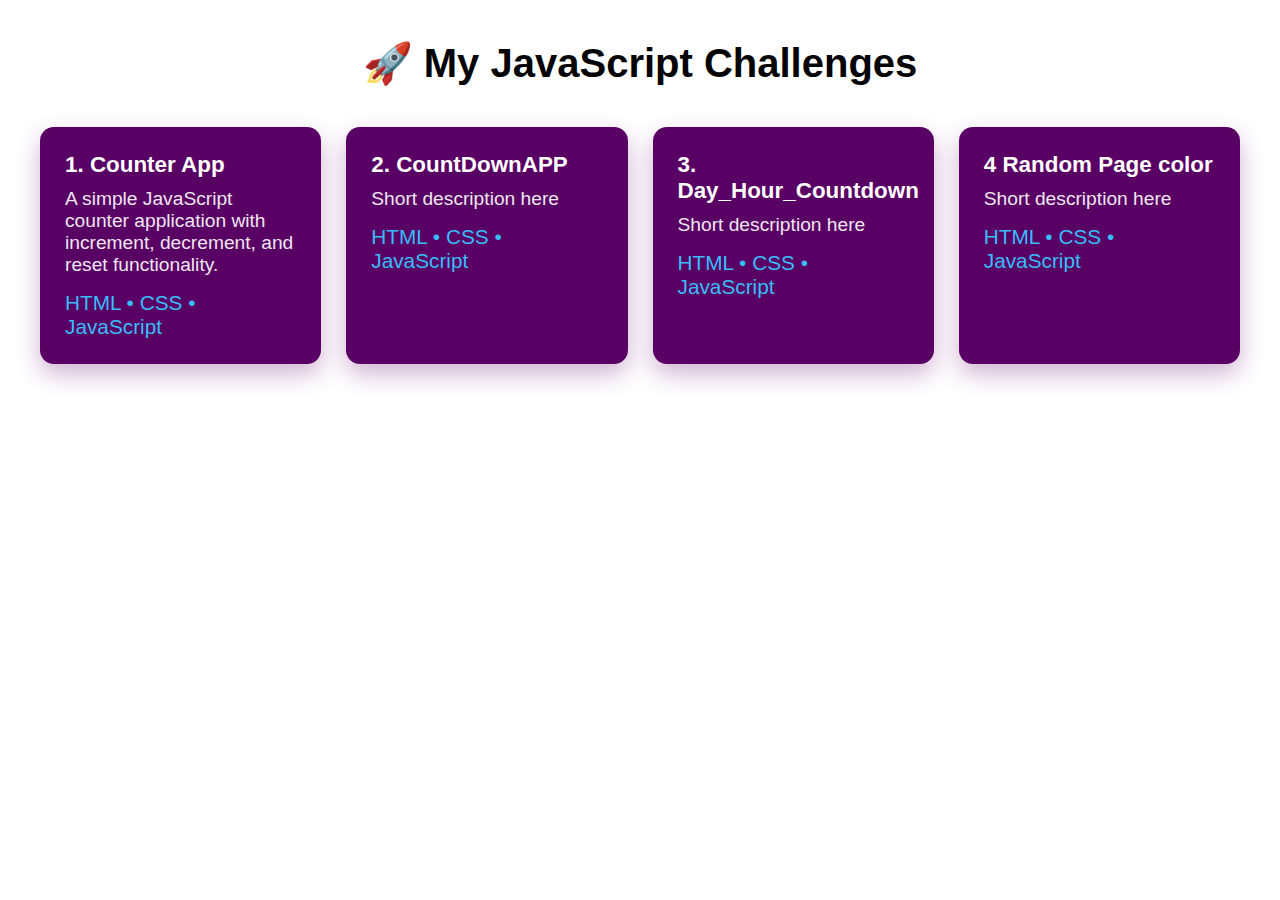
<file: index.html>
<!DOCTYPE html>
<html lang="en">
<head>
    <meta charset="UTF-8">
    <title>My Projects</title>
    <link rel="stylesheet" href="css/project.css">
</head>
<body>

    <h1 class="title">🚀 My JavaScript Challenges</h1>

    <div class="project-container">

        <!-- Project Card 1. Counter App -->
        <a href="https://sanjibkarunachaitanyaghosh.github.io/javaScript_logicBuilding_series/1.counter_APP/" class="project-card">
            <h2>1. Counter App</h2>
            <p>
                A simple JavaScript counter application with
                increment, decrement, and reset functionality.
            </p>
            <span class="tech">HTML • CSS • JavaScript</span>
        </a>

        <!-- Project Card 2. CountDownAPP -->
        
        <a href="https://sanjibkarunachaitanyaghosh.github.io/javaScript_logicBuilding_series/2.countdownapp/" class="project-card">
            <h2>2. CountDownAPP</h2>
            <p>
                Short description here
            </p>
            <span class="tech">HTML • CSS • JavaScript</span>
        </a>

        <!-- Project Card 3. DAY_HOUR  CountDownAPP -->
        <a href="https://sanjibkarunachaitanyaghosh.github.io/javaScript_logicBuilding_series/3.day_hour_countdownpp/" class="project-card">
            <h2>3. Day_Hour_Countdown</h2>
            <p>
                Short description here
            </p>
            <span class="tech">HTML • CSS • JavaScript</span>
        </a>

        <!-- Project Card 4. Random Page Color -->
        <a href="https://sanjibkarunachaitanyaghosh.github.io/javaScript_logicBuilding_series/4.random_page_color/" class="project-card">
            <h2>4 Random Page color</h2>
            <p>
                Short description here
            </p>
            <span class="tech">HTML • CSS • JavaScript</span>
        </a>

        <!-- Project Card 5. -->




    </div>

</body>
</html>
</file>
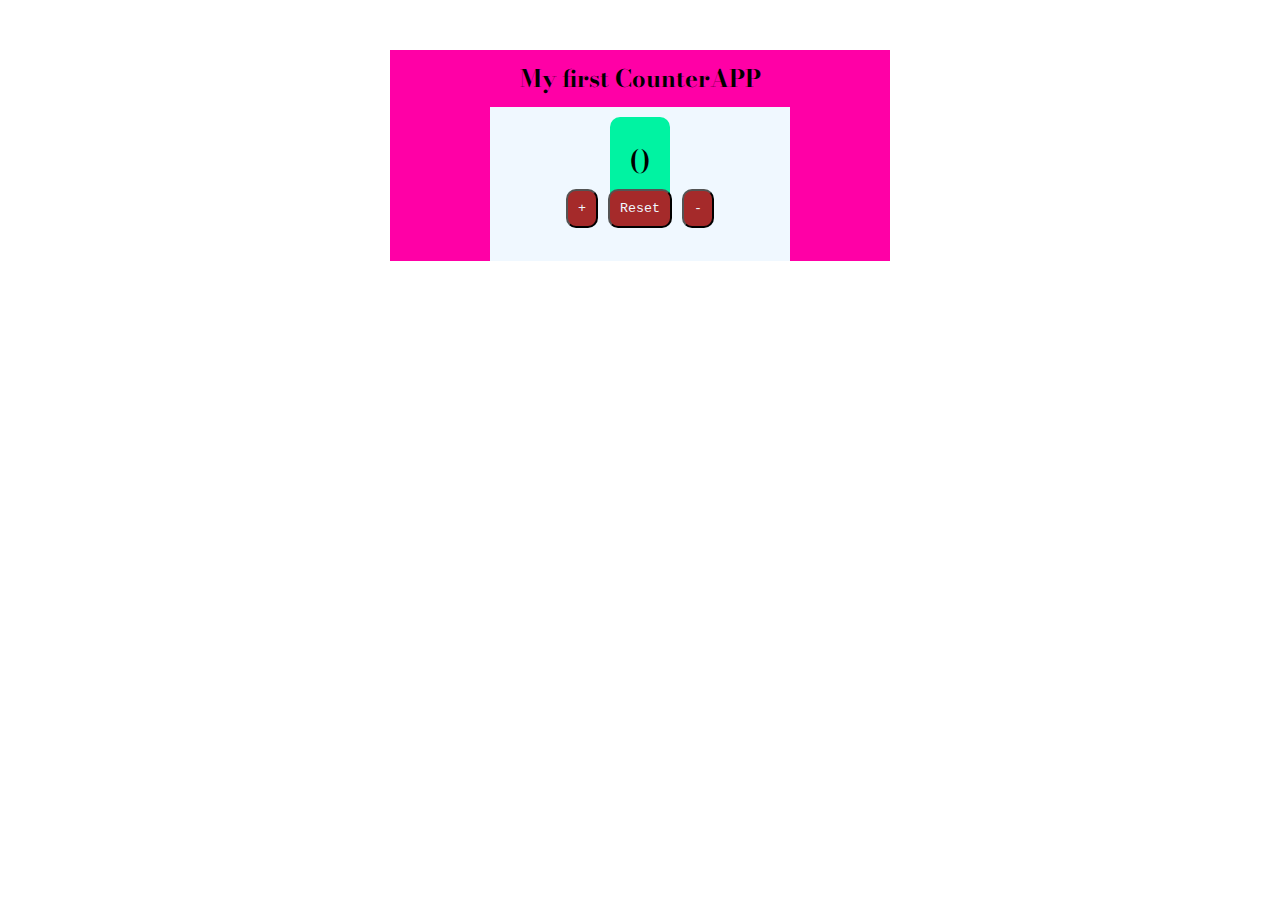
<file: 1.counter_APP/index.html>
<!DOCTYPE html>
<html lang="en">
<head>
    <meta charset="UTF-8">
    <meta name="viewport" content="width=device-width, initial-scale=1.0">
    <title>counter_APP</title>
    <link rel="stylesheet" href="style.css">
</head>
<body>
    <div class="counter_APP">
        <h2>My first CounterAPP</h2>
        <div class="buttons">
            <label id="counter_main">0</label>
            <div class="three_buttons">
                <button id="increment">+</button>
                <button id="reset">Reset</button>
                <button id="decrement">-</button>
            </div>
        </div>
    </div>
    <script src="counter.js"></script>
</body>
</html>
</file>
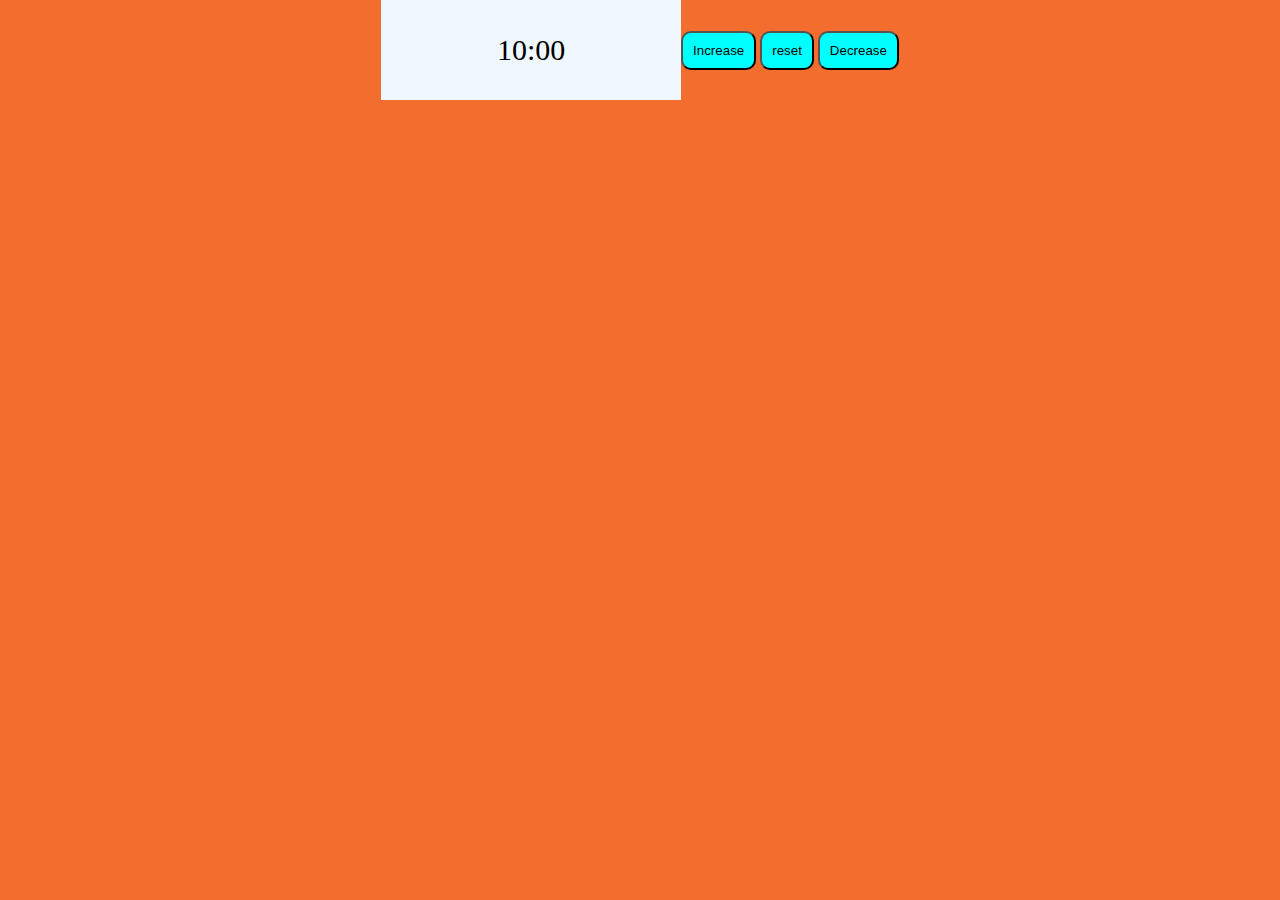
<file: 2.countdownapp/index.html>
<!DOCTYPE html>
<html lang="en">
<head>
    <meta charset="UTF-8">
    <meta name="viewport" content="width=device-width, initial-scale=1.0">
    <title>countDownAPP</title>
    <link rel="stylesheet" href="style.css">
</head>
<body>
    
    <div class="countdown">
        <label id="timer">10:00</label>
    </div>
    <div class="buttons">
        <button>Increase</button>
        <button>reset</button>
        <button>Decrease</button>
    </div>

    <script src="countdown.js"></script>
</body>
</html>
</file>
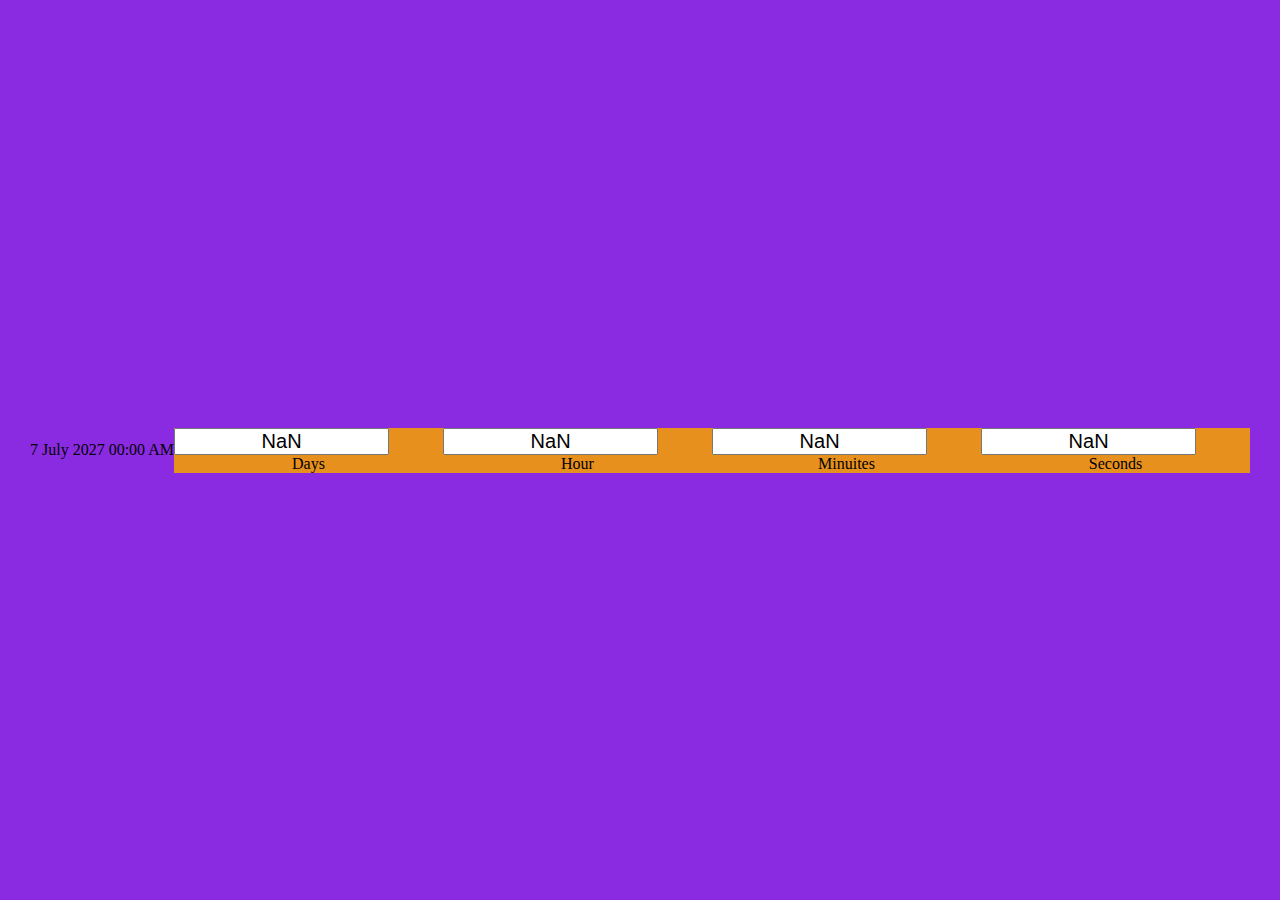
<file: 3.day_hour_countdownpp/index.html>
<!DOCTYPE html>
<html lang="en">
<head>
    <meta charset="UTF-8">
    <meta name="viewport" content="width=device-width, initial-scale=1.0">
    <title>Day_countdown_with_Hour&Min&Sec</title>
    <link rel="stylesheet" href="style.css">
</head>
<body>
    <div class="title" id="end-Date">"end Date-7 July 2027 00:00 AM"</div>
    <div class="countdownBody">
        <div class="">
            <input type="text" readonly value="0">
            <label for="">Days</label>
        </div>
        <div class="">
            <input type="text" readonly value="0">
            <label for="">Hour</label>
        </div>
        <div class="">
            <input type="text" readonly value="0">
            <label for="">Minuites</label>
        </div>
        <div class="">
            <input type="text" readonly value="0">
            <label for="">Seconds</label>
        </div>
    </div>
    <script src="count.js"></script>
</body>
</html>
</file>
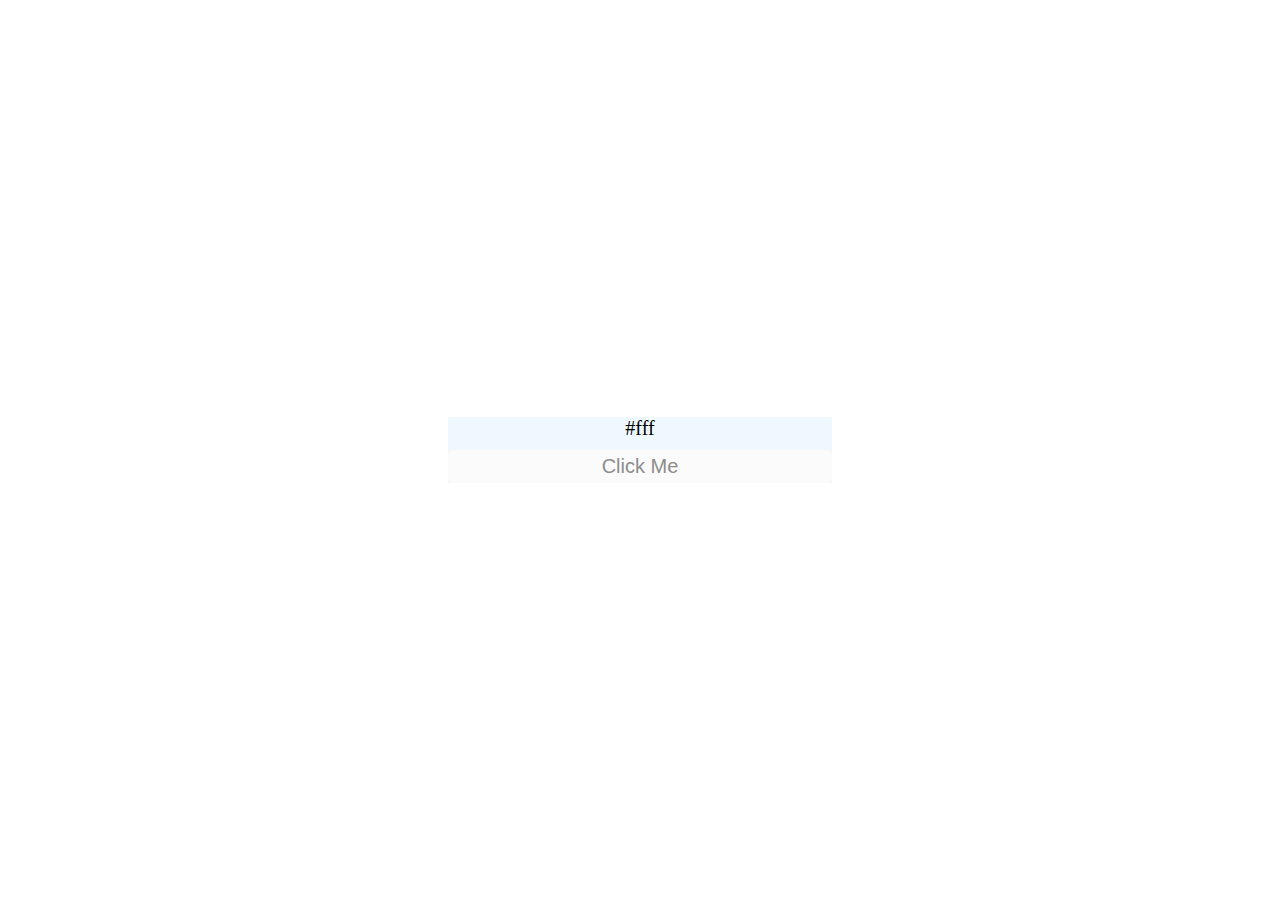
<file: 4.random_page_color/index.html>
<!DOCTYPE html>
<html lang="en">
<head>
    <meta charset="UTF-8">
    <meta name="viewport" content="width=device-width, initial-scale=1.0">
    <title>Random_Page_Color</title>
    <link rel="stylesheet" href="style.css">
</head>
<body>
    <div class="box">
        <p  id="color_code">#fff</p>
        <button id="Btn">Click Me</button>
    </div>

    <script src="randColor.js"></script>
</body>
</html>
</file>
<file: css/project.css>
* {
    margin: 0;
    padding: 0;
    box-sizing: border-box;
    font-family: Arial, Helvetica, sans-serif;
}

body {
    background: #ffffff;
    color: #040404;
    padding: 40px;
}

.title {
    text-align: center;
    margin-bottom: 40px;
    font-size: 2.5rem;
}

.project-container {
    display: grid;
    grid-template-columns: repeat(auto-fit, minmax(260px, 1fr));
    gap: 25px;
}

/* Project Card */
.project-card {
    background: #590065;
    padding: 25px;
    border-radius: 14px;
    text-decoration: none;
    color: white;
    transition: all 0.3s ease;
    box-shadow: 0 10px 25px rgba(100, 1, 105, 0.3);
}

.project-card h2 {
    margin-bottom: 10px;
    font-size: 1.4rem;
}

.project-card p {
    font-size: 1.2rem;
    opacity: 0.90;
    margin-bottom: 15px;
}

.tech {
    font-size: 1.3rem;
    color: #38bdf8;
}

/* Hover Effect */
.project-card:hover {
    transform: translateY(-8px);
    background: #012125;
    box-shadow: 0px 20px 40px rgba(56,189,248,0.9);
}
</file>
<file: 1.counter_APP/style.css>
@import url('https://fonts.googleapis.com/css2?family=Atkinson+Hyperlegible+Mono:ital,wght@0,200..800;1,200..800&family=Bodoni+Moda:ital,opsz,wght@0,6..96,400..900;1,6..96,400..900&family=Roboto+Condensed:ital,wght@0,100..900;1,100..900&display=swap');

*{
    margin: 0px auto;
    padding: 0;
    box-sizing: border-box;
    font-family: "Bodoni Moda", serif;
}


body{
    background-image: url("https://unsplash.com/photos/dense-apartment-buildings-towering-towards-the-sky-qcs3xGCKC6s");
    background-size: cover;
    background-repeat: no-repeat;
    display: flex;
    justify-content: center;
    align-items: center;
}
.overlay{
    background-color:rgba(0,0,0,7);
    width: 100%;
    height: 100%;
}
.counter_APP{
    width: 500px;
    min-height:200px;
    background-color: rgb(255, 0, 166);
    margin:50px;
}
.counter_APP h2{
    text-align: center;
    padding: 10px;
}
.buttons{
    background-color: bisque;
    width: 70%;
}
label{
    background-color: rgb(0, 243, 162);
    padding: 20px;
    font-size: 2rem;
    border-radius: 10px;
}
.buttons{
    text-align: center;
    padding: 30px;
    width: 60%;
    background-color: aliceblue;
}
button{
    padding: 10px;
    margin:3px;
    border-radius: 10px;
    background-color: brown;
    color:aliceblue;
    font-family: 'Courier New', Courier, monospace;
    cursor: pointer;
    transition: background-color 0.25s;
}
button:hover{
    background-color: blueviolet;
}
</file>
<file: 2.countdownapp/style.css>
*{
    margin: 0px;
    padding: 0px auto;
    box-sizing: border-box;
}
body{
    background-color: rgb(243, 109, 47);
    display: flex;
    justify-content: center;
    align-items: center;
    width: 100%;
}
.countdown{
    width: 300px;
    height: 100px;
    background-color: aliceblue;
    font-size: 30px;
    display: flex;
    justify-content: center;
    align-items: center;
}

.buttons button{
    padding: 10px;
    background-color: aqua;
    border-radius: 10px;
}
</file>
<file: 3.day_hour_countdownpp/style.css>
*{
    margin: 0px;
    padding: 0px;
    box-sizing: border-box;
}
body{
    width:100%;
    min-height: 100vh;
    background-color: blueviolet;
    display: flex;
    justify-content: center;
    align-items: center;
}
.countdownBody{
    background-color:rgb(232, 144, 29);
    display: flex;
    justify-content: center;
    align-items: center;
    text-align: center;
}
input{
    display: block;
    width: 80%;
    text-align: center;
    font-size: 20px;
}
</file>
<file: 4.random_page_color/style.css>
*{
    margin: 0px;
    padding: o px auto;
    box-sizing: border-box;
}
body{
    width: 100%;
    min-height: 100vh;
    /* background-color:aquamarine; */
    display: flex;
    align-items: center;
    justify-content: center;
    transition: 0.7s ease;
}
.box{
    display:flex;
    align-items: center;
    justify-content: center;
    flex-direction: column;
    gap: 10px;
    background-color:aliceblue;
    width: 30%;
    font-size: 20px;
}
.box:hover{
    background-color: #f98f8f;
}
button{
    width: 100%;
    background-color: rgb(251, 251, 251);
    border: none;
    border-radius: 5px;
    padding: 5px;
    color: #8d8d8d;
    font-size:20px;
    transition: 0.5s ease-in;
}
button:hover{
    color: rgb(62, 4, 117);
    background-color: rgb(127, 208, 14);
}
</file>
